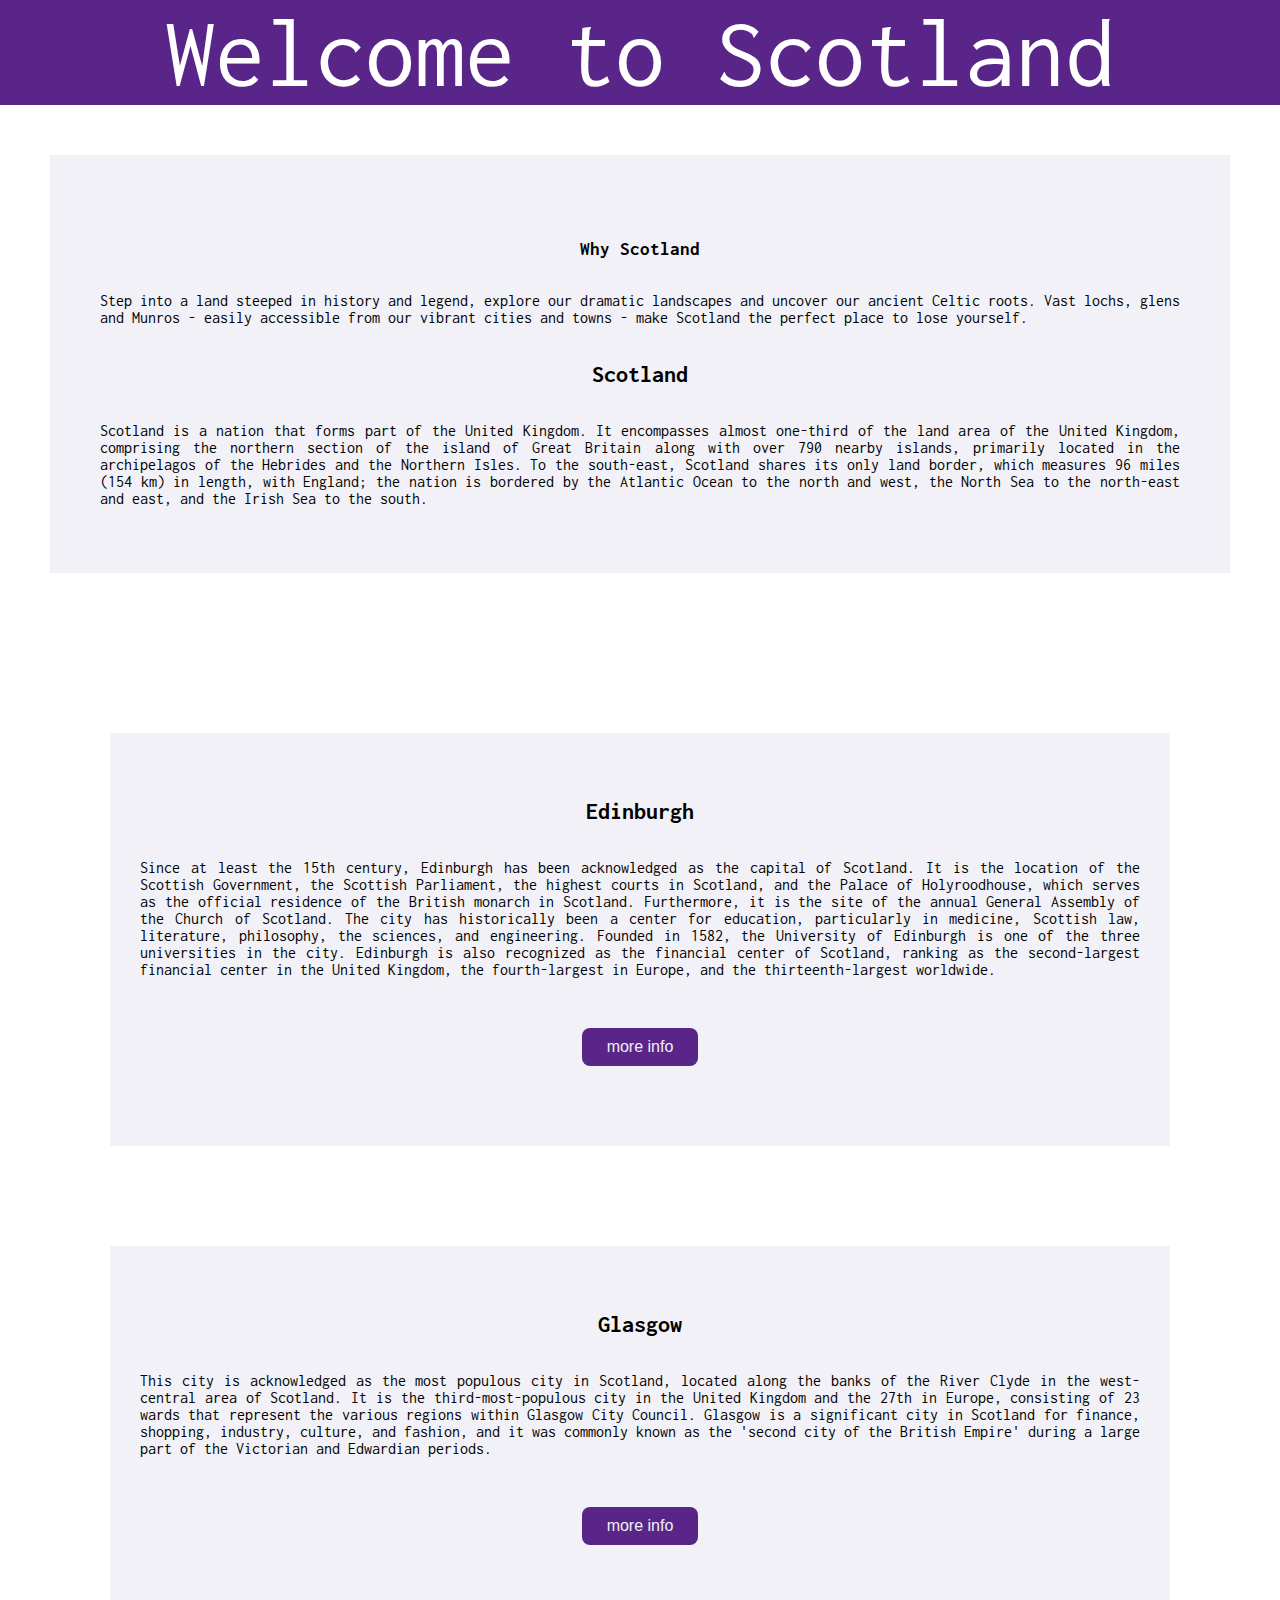
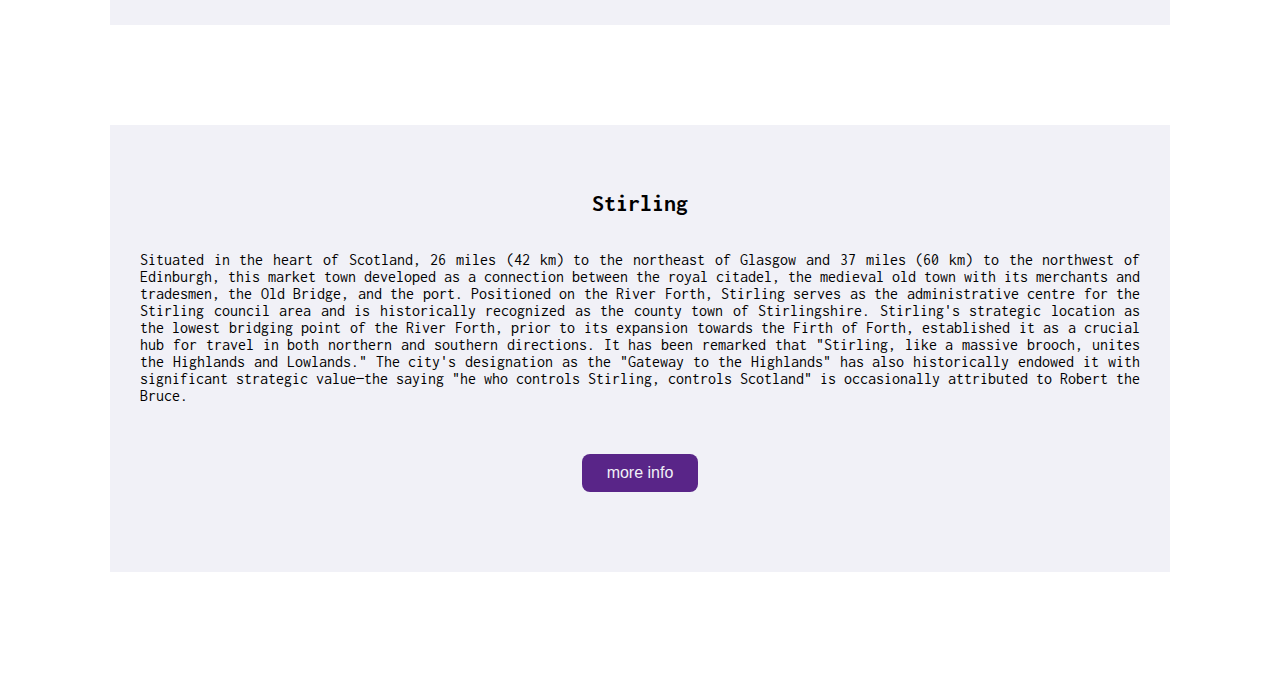
<file: index.html>
<!DOCTYPE html>
<html lang="en">
<head>
    <meta charset="UTF-8">
    <meta name="viewport" content="width=device-width, initial-scale=1.0">
    <title>Welcome to Scotland</title>
    <link rel="preconnect" href="https://fonts.googleapis.com">
    <link href="https://cdn.jsdelivr.net/npm/bootstrap@5.3.7/dist/css/bootstrap.min.css" rel="stylesheet" integrity="sha384-LN+7fdVzj6u52u30Kp6M/trliBMCMKTyK833zpbD+pXdCLuTusPj697FH4R/5mcr" crossorigin="anonymous">

<link rel="preconnect" href="https://fonts.gstatic.com" crossorigin>
<link href="https://fonts.googleapis.com/css2?family=Libertinus+Mono&display=swap" rel="stylesheet">
<link rel="preconnect" href="https://fonts.googleapis.com">
<link rel="preconnect" href="https://fonts.gstatic.com" crossorigin>
<link href="https://fonts.googleapis.com/css2?family=Inconsolata:wght@200..900&display=swap" rel="stylesheet">
    <link href="src/style.css" rel="stylesheet" type="text/css" />
</head>
<body>
    <header>
        Welcome to Scotland
    </header>
    <main>
        <section>
            <div class="info">
            <h3 class="title">Why Scotland</h3>
            <p>Step into a land steeped in history and legend, explore our dramatic landscapes and uncover our ancient Celtic roots. Vast lochs, glens and Munros - easily accessible from our vibrant cities and towns - make Scotland the perfect place to lose yourself.</p>
            <h2 class="title">Scotland</h2>
            <p>Scotland is a nation that forms part of the United Kingdom. It encompasses almost one-third of the land area of the United Kingdom, comprising the northern section of the island of Great Britain along with over 790 nearby islands, primarily located in the archipelagos of the Hebrides and the Northern Isles. To the south-east, Scotland shares its only land border, which measures 96 miles (154 km) in length, with England; the nation is bordered by the Atlantic Ocean to the north and west, the North Sea to the north-east and east, and the Irish Sea to the south.</p>
            </div>
        </section>
        <section >
            <div class="cities">
                <div class="edinburgh">
                    <h2 class="title">Edinburgh</h2>
                    <p>Since at least the 15th century, Edinburgh has been acknowledged as the capital of Scotland. It is the location of the Scottish Government, the Scottish Parliament, the highest courts in Scotland, and the Palace of Holyroodhouse, which serves as the official residence of the British monarch in Scotland. Furthermore, it is the site of the annual General Assembly of the Church of Scotland. The city has historically been a center for education, particularly in medicine, Scottish law, literature, philosophy, the sciences, and engineering. Founded in 1582, the University of Edinburgh is one of the three universities in the city. Edinburgh is also recognized as the financial center of Scotland, ranking as the second-largest financial center in the United Kingdom, the fourth-largest in Europe, and the thirteenth-largest worldwide.</p>
                    <button>
                        <a href="edinburgh.html"> more info </a>
                    </button>
                </div>
                <div class="glasgow">
                    <h2 class="title">Glasgow</h2>
                    <p>This city is acknowledged as the most populous city in Scotland, located along the banks of the River Clyde in the west-central area of Scotland. It is the third-most-populous city in the United Kingdom and the 27th in Europe, consisting of 23 wards that represent the various regions within Glasgow City Council. Glasgow is a significant city in Scotland for finance, shopping, industry, culture, and fashion, and it was commonly known as the 'second city of the British Empire' during a large part of the Victorian and Edwardian periods.</p>
                    <button>
                        <a href="glasgow.html"> more info </a>
                    </button>    

                </div>
                <div class="stirling">
                    <h2 class="title">Stirling</h2>
                    <p>Situated in the heart of Scotland, 26 miles (42 km) to the northeast of Glasgow and 37 miles (60 km) to the northwest of Edinburgh, this market town developed as a connection between the royal citadel, the medieval old town with its merchants and tradesmen, the Old Bridge, and the port. Positioned on the River Forth, Stirling serves as the administrative centre for the Stirling council area and is historically recognized as the county town of Stirlingshire. Stirling's strategic location as the lowest bridging point of the River Forth, prior to its expansion towards the Firth of Forth, established it as a crucial hub for travel in both northern and southern directions. It has been remarked that "Stirling, like a massive brooch, unites the Highlands and Lowlands." The city's designation as the "Gateway to the Highlands" has also historically endowed it with significant strategic value—the saying "he who controls Stirling, controls Scotland" is occasionally attributed to Robert the Bruce.</p>
                    <button>
                        <a href="stirling.html"> more info </a>
                     </button>
                </div>
            </div> 
         </section>
        
    </main>
    
</body>
</html>
</file>
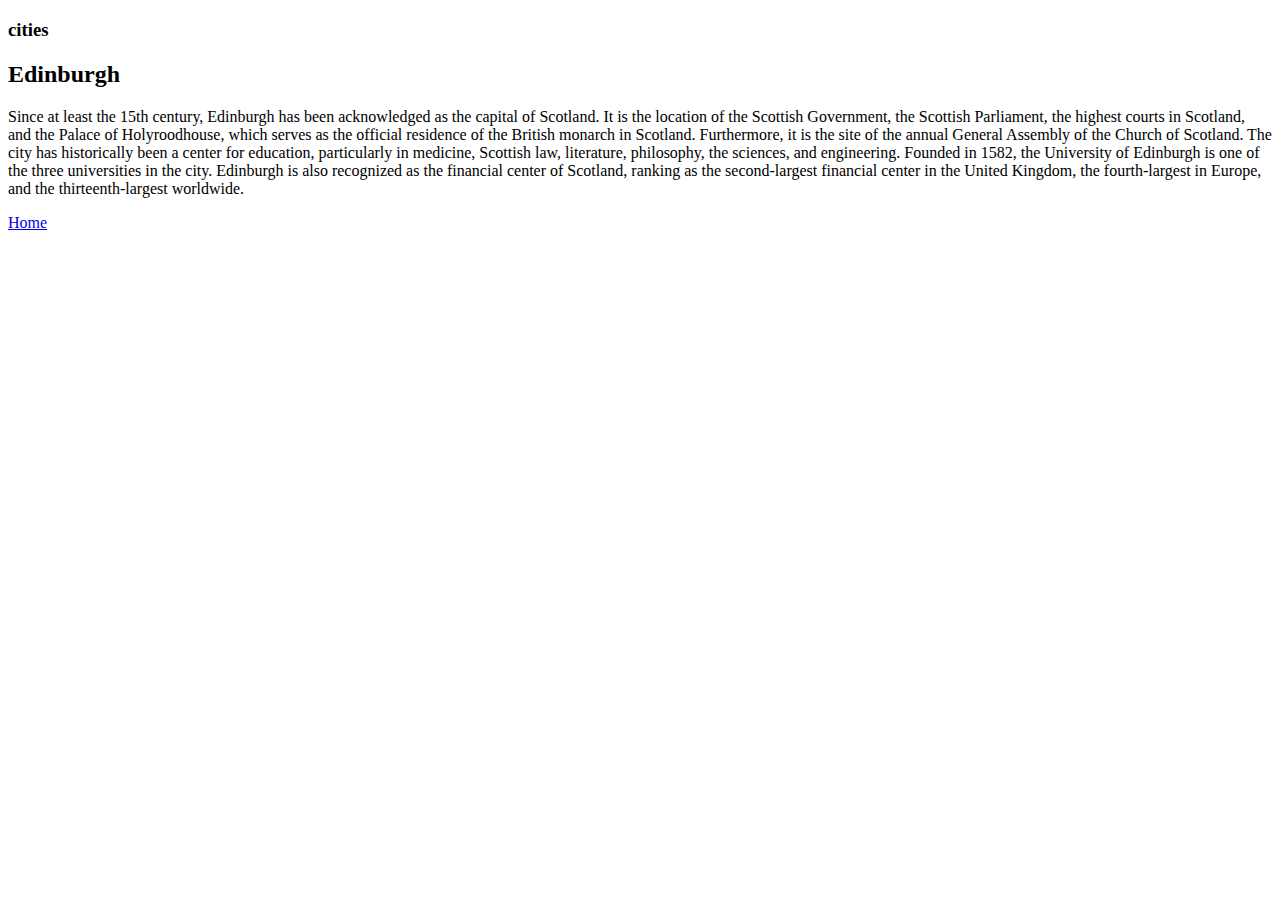
<file: edinburgh.html>
<!DOCTYPE html>
<html lang="en">
<head>
    <meta charset="UTF-8">
    <meta name="viewport" content="width=device-width, initial-scale=1.0">
    <title>Welcome to Edinburgh</title>
</head>
<body>
    <section>
            <div class="cities">
            <h3>cities</h3>
            <h2>Edinburgh</h2>
            <p>Since at least the 15th century, Edinburgh has been acknowledged as the capital of Scotland. It is the location of the Scottish Government, the Scottish Parliament, the highest courts in Scotland, and the Palace of Holyroodhouse, which serves as the official residence of the British monarch in Scotland. Furthermore, it is the site of the annual General Assembly of the Church of Scotland. The city has historically been a center for education, particularly in medicine, Scottish law, literature, philosophy, the sciences, and engineering. Founded in 1582, the University of Edinburgh is one of the three universities in the city. Edinburgh is also recognized as the financial center of Scotland, ranking as the second-largest financial center in the United Kingdom, the fourth-largest in Europe, and the thirteenth-largest worldwide.</p>
            <a href="index.html"> Home </a>
            
            
        </section>
</body>
</html>
</file>
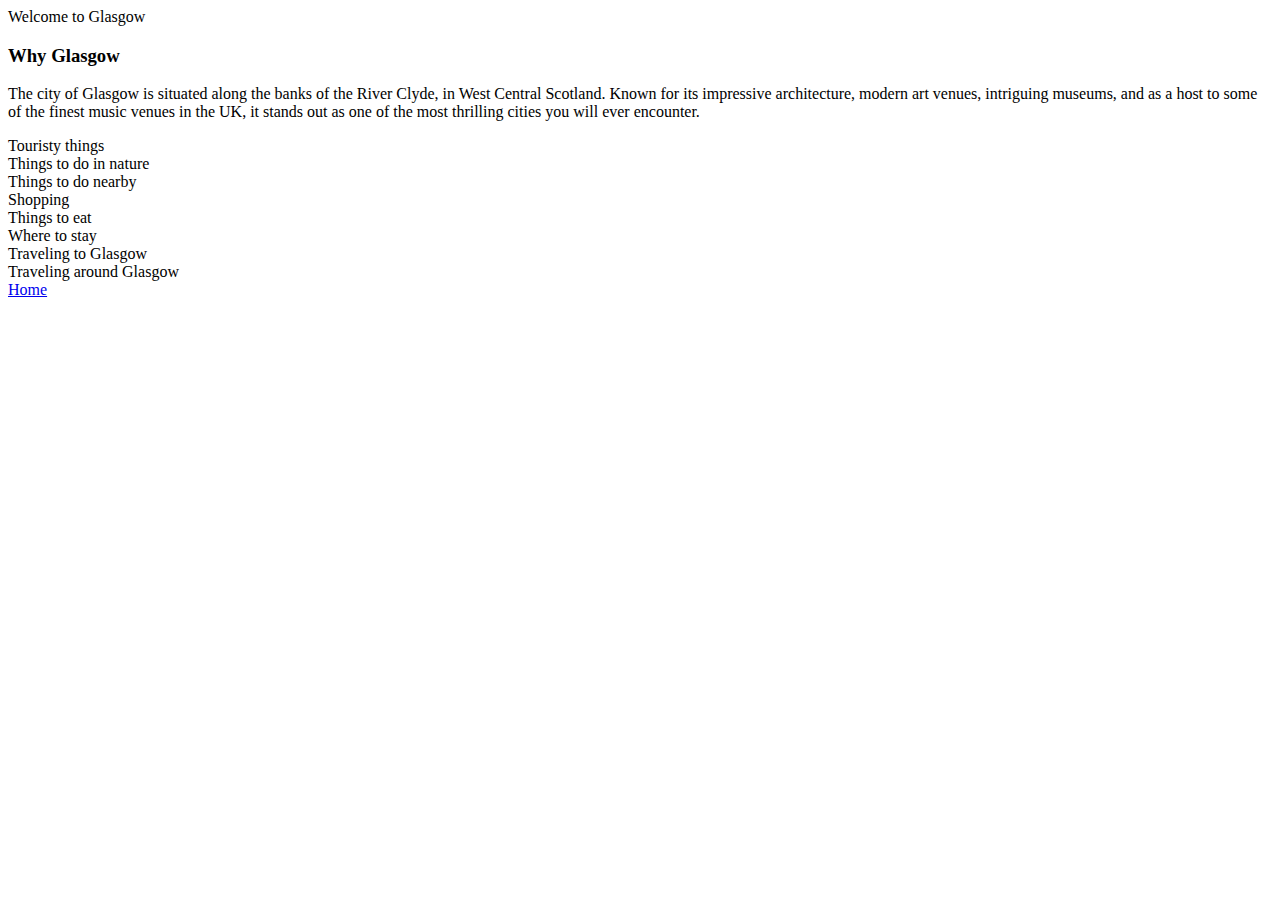
<file: glasgow.html>
<!DOCTYPE html>
<html lang="en">
<head>
    <meta charset="UTF-8">
    <meta name="viewport" content="width=device-width, initial-scale=1.0">
    <title>Welcome to Glasgow</title>
</head>
<body>
    <header>
        Welcome to Glasgow
    
    </header>

    <main>
        <section>
            <div class="info">
                <h3>Why Glasgow</h3>
                <p>The city of Glasgow is situated along the banks of the River Clyde, in West Central Scotland. Known for its impressive architecture, modern art venues, intriguing museums, and as a host to some of the finest music venues in the UK, it stands out as one of the most thrilling cities you will ever encounter.</p>
              
            </div>
        </section>
        
        <section>
            <div class="do">
                 <div class="tourist">Touristy things</div>
                 <div class="nature">Things to do in nature</div>
                 <div class="nearby">Things to do nearby</div>
                 <div class="shopping">Shopping</div>

            </div>
           

            </div>
        </section>
        <section>
            <div class="eat">
                Things to eat
            </div>

        </section>
        <section>
            <div class="stay">
                Where to stay
            </div>
        </section>
        <section>
            <div class="travel">
                <div class="to">
                    Traveling to Glasgow
                </div>
                <div class="in">
                    Traveling around Glasgow
                </div>
                
            </div>
        </section>
        
        
    </main>
    <a href="index.html"> Home </a>
</body>
</html>
</file>
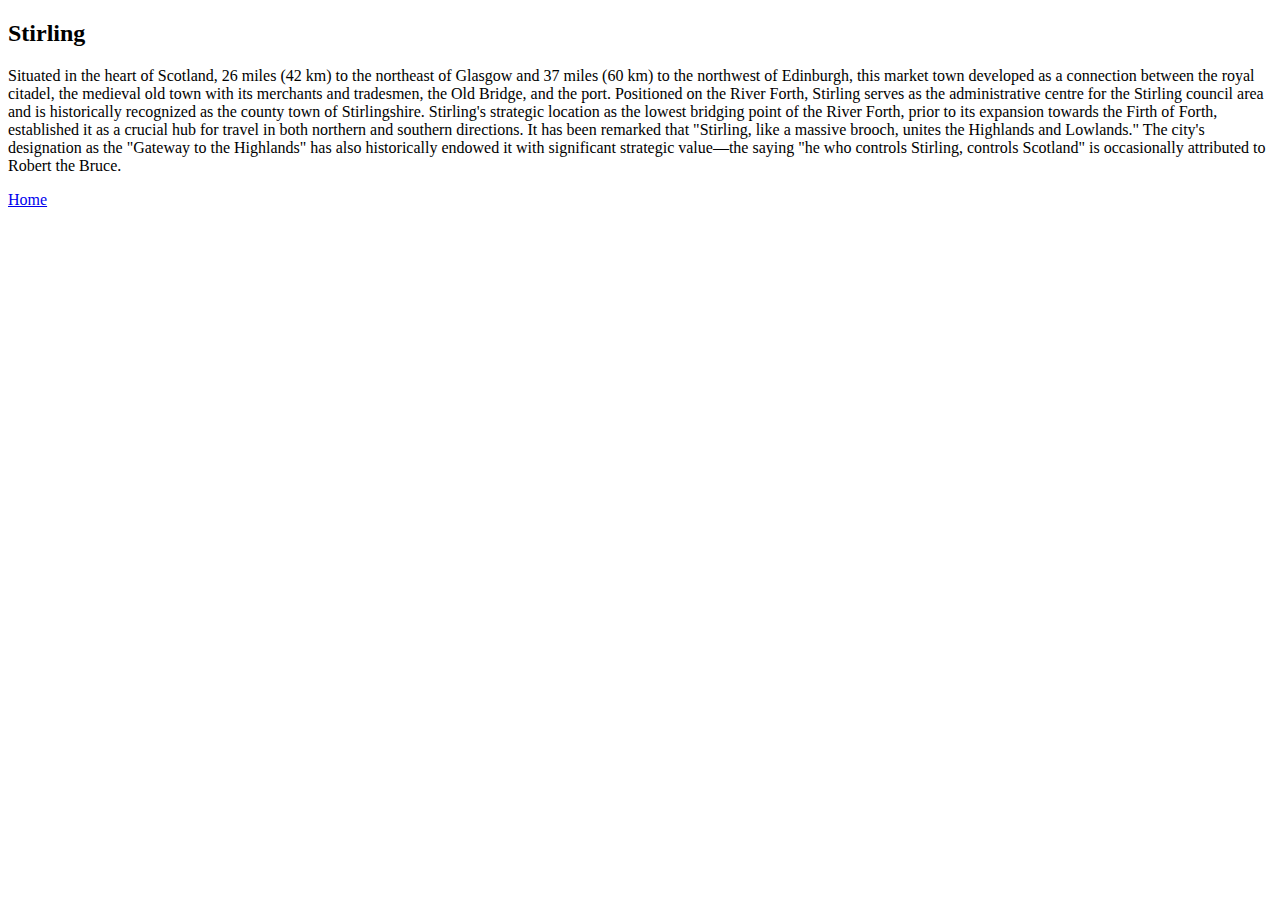
<file: stirling.html>
<!DOCTYPE html>
<html lang="en">
<head>
    <meta charset="UTF-8">
    <meta name="viewport" content="width=device-width, initial-scale=1.0">
    <title>Welcome to Stirling</title>
</head>
<body>
    <section >
            <div class="cities">
            
            <h2>Stirling</h2>
            <p>Situated in the heart of Scotland, 26 miles (42 km) to the northeast of Glasgow and 37 miles (60 km) to the northwest of Edinburgh, this market town developed as a connection between the royal citadel, the medieval old town with its merchants and tradesmen, the Old Bridge, and the port. Positioned on the River Forth, Stirling serves as the administrative centre for the Stirling council area and is historically recognized as the county town of Stirlingshire. Stirling's strategic location as the lowest bridging point of the River Forth, prior to its expansion towards the Firth of Forth, established it as a crucial hub for travel in both northern and southern directions. It has been remarked that "Stirling, like a massive brooch, unites the Highlands and Lowlands." The city's designation as the "Gateway to the Highlands" has also historically endowed it with significant strategic value—the saying "he who controls Stirling, controls Scotland" is occasionally attributed to Robert the Bruce.</p>
      <a href="index.html"> Home </a>
        </div> </section>
</body>
</html>
</file>
<file: src/style.css>
body{
    background-color:#FFFFFF;
    font-family: "Inconsolata", monospace;
    margin: 0 auto;
    text-align: center;


}
header{
    color: white;
    background-color: #592588;
   font-size: 100px;
   
}
main{
    text-align: justify;
}
a{
    text-decoration: none;
    color: #F1F1F7;
}
button{
  border: none;
 
  background-color: #592588;
  border-radius: 8px;
  padding: 10px 25px;
  text-align: center;
  text-decoration: none;
  display: block;
  margin: 0 auto;
  font-size: 16px;
  cursor: pointer;
  margin-top: 50px;
  margin-bottom: 50px;
   
}
.info{
    background-color: #F1F1F7;
    margin: 50px;
    padding: 50px;
    
}
.title{
    text-align: center;
    padding: 15px;

}
.cities{
    display: block;
    padding: 10px;

}
.edinburgh{
    background-color: #F1F1F7;
    margin: 100px;
    padding: 30px;
    
       
 
}

.glasgow{
    background-color: #F1F1F7;
    margin: 100px;
    padding: 30px;
    
}

.stirling{
    background-color: #F1F1F7;
    margin: 100px;
    padding: 30px;
    
}
</file>
